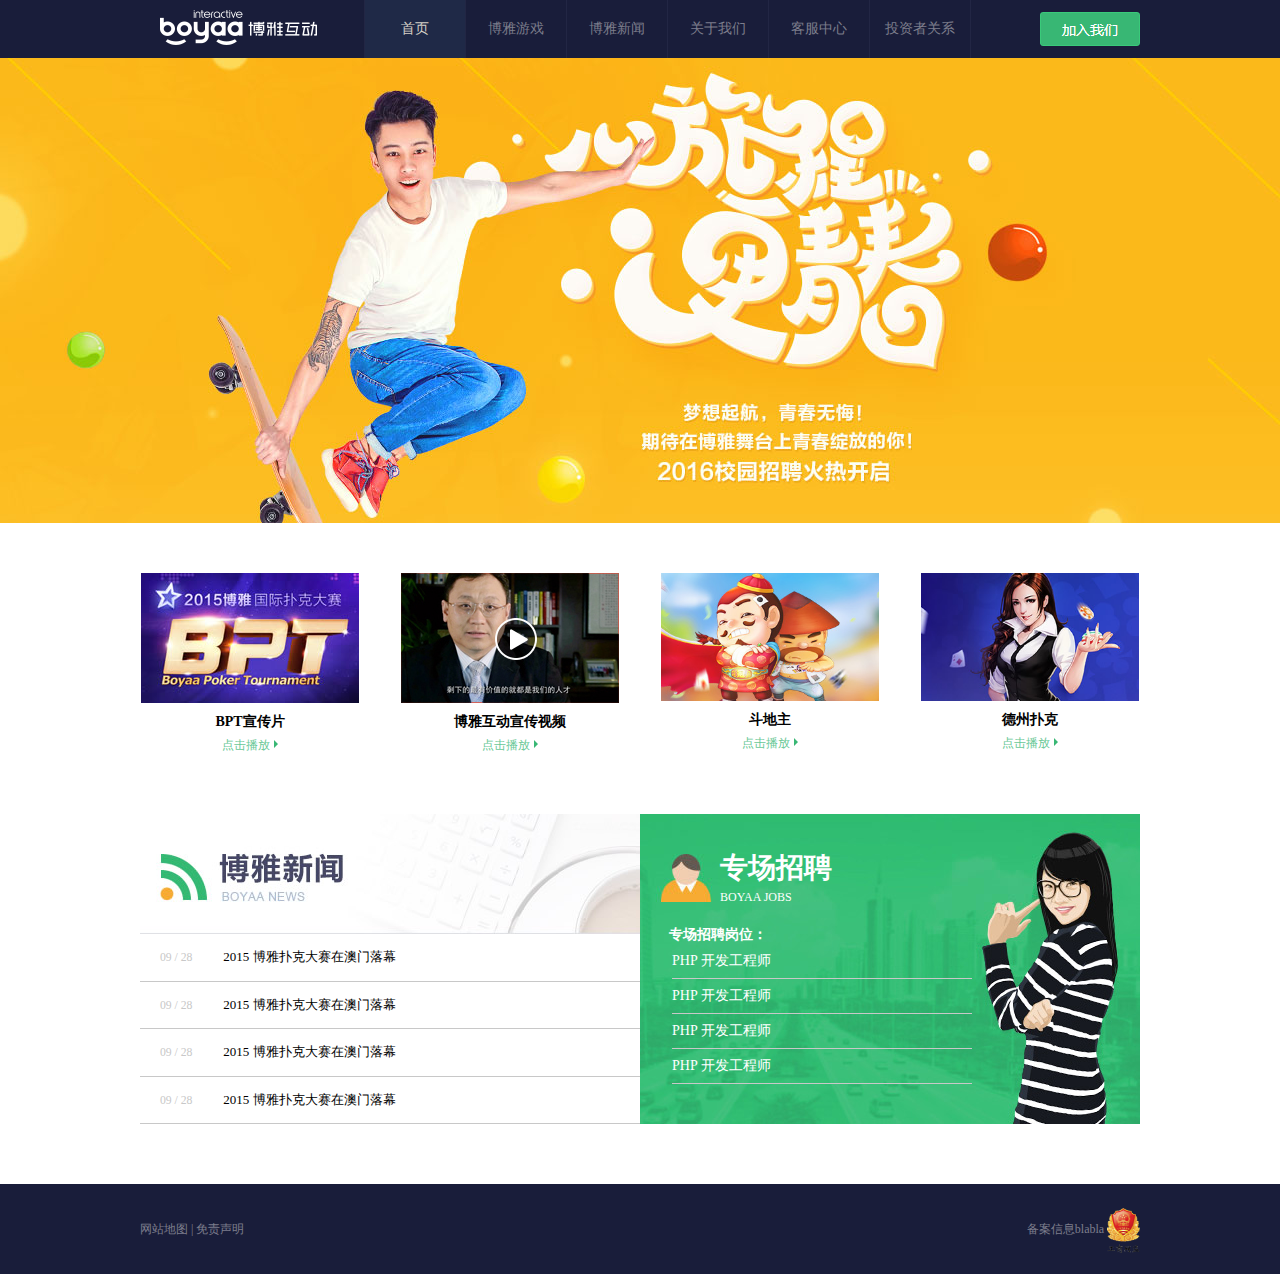
<file: homeworks/博雅首页/index.html>
<!--
           DO WHAT THE FUCK YOU WANT TO PUBLIC LICENSE
                   Version 2, December 2004

Copyright (C) 2016 ntzyz <ntzyz@live.cn>

Everyone is permitted to copy and distribute verbatim or modified
copies of this license document, and changing it is allowed as long
as the name is changed.

           DO WHAT THE FUCK YOU WANT TO PUBLIC LICENSE
  TERMS AND CONDITIONS FOR COPYING, DISTRIBUTION AND MODIFICATION

 0. You just DO WHAT THE FUCK YOU WANT TO.
-->
<!DOCTYPE html>
<html lang="zh-hans">
  <head>
    <meta charset="UTF-8">
    <meta name="viewport" content="width=device-width, initial-scale=1.0">
    <meta http-equiv="X-UA-Compatible" content="ie=edge">
    <link rel="stylesheet" href="./assets/style.css">
    <title>博雅</title>
  </head>
  <body>

    <header>
      <nav class="container flex">
        <div id="logo"></div>
        <ul>
          <li class="active">首页</li>
          <li>博雅游戏</li>
          <li>博雅新闻</li>
          <li>关于我们</li>
          <li>客服中心</li>
          <li>投资者关系</li>
        </ul>
        <div style="flex-grow: 1; flex-shrink: 1;"></div>
        <img src="./assets/jrwm.png" style="width: 100px; height: 34px; margin-top: 12px;"/>
      </nav>
    </header>

    <div class="jumbotron"></div>

    <div class="container">
      <div class="row flex full">
        <div class="col center">
          <img src="./assets/pro1.jpg">
          <h2 class="linktitle">BPT宣传片</h2>
          <div class="link">
            <span>点击播放</span>
            <img src="./assets/sanjiaoxing.png" style="width: 6px; height: 9px;">
          </div>
        </div>
        <div class="col center">
          <img src="./assets/pro2.jpg">
          <h2 class="linktitle">博雅互动宣传视频</h2>
          <div class="link">
            <span>点击播放</span>
            <img src="./assets/sanjiaoxing.png" style="width: 6px; height: 9px;">
          </div>
        </div>
        <div class="col center">
          <img src="./assets/pro3.jpg">
          <h2 class="linktitle">斗地主</h2>
          <div class="link">
            <span>点击播放</span>
            <img src="./assets/sanjiaoxing.png" style="width: 6px; height: 9px;">
          </div>
        </div>
        <div class="col center">
          <img src="./assets/pro4.jpg">
          <h2 class="linktitle">德州扑克</h2>
          <div class="link">
            <span>点击播放</span>
            <img src="./assets/sanjiaoxing.png" style="width: 6px; height: 9px;">
          </div>
        </div>
      </div>
    </div>

    <div class="container">
      <div class="wrapper">
        <div id="left">
          <ul class="news-list">
            <li>
              <span class="date">09 / 28</span>
              <span>2015 博雅扑克大赛在澳门落幕</span>
            </li>
            <li>
              <span class="date">09 / 28</span>
              <span>2015 博雅扑克大赛在澳门落幕</span>
            </li>
            <li>
              <span class="date">09 / 28</span>
              <span>2015 博雅扑克大赛在澳门落幕</span>
            </li>
            <li>
              <span class="date">09 / 28</span>
              <span>2015 博雅扑克大赛在澳门落幕</span>
            </li>
          </ul>
        </div>
        <div id="right">
          <header>
            <h2>专场招聘</h2>
            <span>BOYAA JOBS</span>
          </header>
          <h3>专场招聘岗位：</h3>
          <ul class="offer-list">
            <li>PHP 开发工程师</li>
            <li>PHP 开发工程师</li>
            <li>PHP 开发工程师</li>
            <li>PHP 开发工程师</li>
          </ul>
        </div>
      </div>
    </div>

    <footer>
      <nav class="container flex">
        <div>网站地图 | 免责声明</div>
        <div style="flex-grow: 1; flex-shrink: 1;"></div>
        <div>
          <span>备案信息blabla</span>
          <img src="./assets/govIcon.gif" style="height: 45px; vertical-align: middle;">
        </div>
      </nav>
    </footer>

  </body>
</html>
</file>
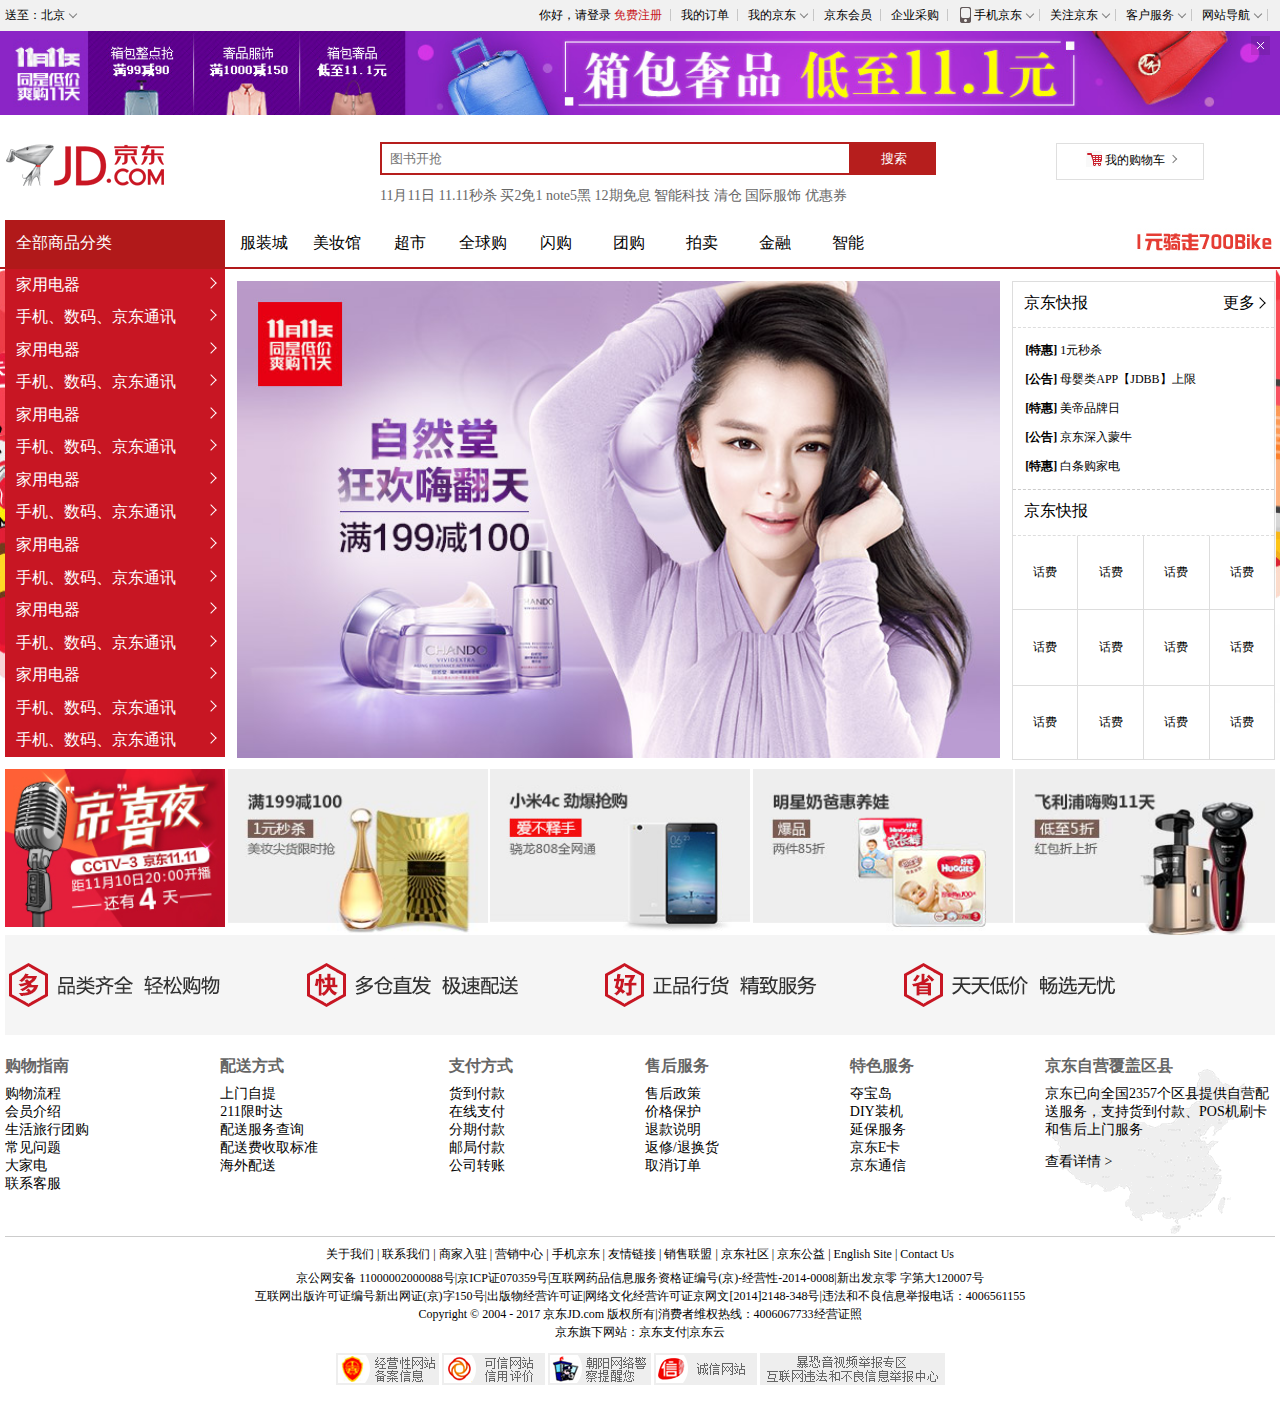
<file: homeworks/山寨京东/index.html>
<!--
           DO WHAT THE FUCK YOU WANT TO PUBLIC LICENSE
                   Version 2, December 2004

Copyright (C) 2016 ntzyz <ntzyz@live.cn>

Everyone is permitted to copy and distribute verbatim or modified
copies of this license document, and changing it is allowed as long
as the name is changed.

           DO WHAT THE FUCK YOU WANT TO PUBLIC LICENSE
  TERMS AND CONDITIONS FOR COPYING, DISTRIBUTION AND MODIFICATION

 0. You just DO WHAT THE FUCK YOU WANT TO.
-->
<!DOCTYPE html>
<html lang="en">
<head>
  <meta charset="UTF-8">
  <meta name="viewport" content="width=device-width, initial-scale=1.0">
  <meta http-equiv="X-UA-Compatible" content="ie=edge">
  <title>Document</title>
  <link rel="stylesheet" href="style.css">
</head>
<body>
  <nav class="user-control">
    <div class="container flex">
      <div>送至：北京 <div class="box-down"></div></div>
      <div class="flex-spring"></div>
      <ul>
        <li>你好，请登录</li>
        <li class="red">免费注册</li>
        <li class="spliter"></li>
        <li>我的订单</li>
        <li class="spliter"></li>
        <li class="nav-item">我的京东 <div class="box-down"></div></li>
        <li class="spliter"></li>
        <li class="nav-item">京东会员</li>
        <li class="spliter"></li>
        <li class="nav-item">企业采购</li>
        <li class="spliter"></li>
        <li class="nav-item"><div class="phone"></div>手机京东 <div class="box-down"></div></li>
        <li class="spliter"></li>
        <li class="nav-item">关注京东 <div class="box-down"></div></li>
        <li class="spliter"></li>
        <li class="nav-item">客户服务 <div class="box-down"></div></li>
        <li class="spliter"></li>
        <li class="nav-item">网站导航 <div class="box-down"></div></li>
        <li class="spliter"></li>
      </ul>
    </div>
  </nav>
  <div class="ad-banner">
    <div class="container relative">
      <button id="ad-close-banner" onclick="this.parentNode.parentNode.remove()"></button>
    </div>
  </div>
  <header>
    <div class="container flex">
      <div id="logo"></div>
      <div id="search">
        <div class="flex search-input">
          <input placeholder="图书开抢"><button>搜索</button>
        </div>
        <ul class="search-recommend">
          <li>11月11日</li>
          <li>11.11秒杀</li>
          <li>买2免1</li>
          <li>note5黑</li>
          <li>12期免息</li>
          <li>智能科技</li>
          <li>清仓</li>
          <li>国际服饰</li>
          <li>优惠券</li>
        </ul>
      </div>
      <div class="chart">
        <div class="chart-img"></div>
        <span>我的购物车</span>
        <div class="box-right"></div>
      </div>
    </div>
  </header>
  <nav class="cate-nav">
    <div class="container">
      <button class="cate-all">全部商品分类</button>
      <ul>
        <li>服装城</li>
        <li>美妆馆</li>
        <li>超市</li>
        <li>全球购</li>
        <li>闪购</li>
        <li>团购</li>
        <li>拍卖</li>
        <li>金融</li>
        <li>智能</li>
      </ul>
      <div class="bike"></div>
    </div>
  </nav>
  <div class="container flex">
    <aside class="cate-opt">
      <ul>
        <li>
          <span>家用电器</span>
          <div class="box-right-2"></div>
        </li>
        <li>
          <span>手机、数码、京东通讯</span>
          <div class="box-right-2"></div>
        </li>
        <li>
          <span>家用电器</span>
          <div class="box-right-2"></div>
        </li>
        <li>
          <span>手机、数码、京东通讯</span>
          <div class="box-right-2"></div>
        </li>
        <li>
          <span>家用电器</span>
          <div class="box-right-2"></div>
        </li>
        <li>
          <span>手机、数码、京东通讯</span>
          <div class="box-right-2"></div>
        </li>
        <li>
          <span>家用电器</span>
          <div class="box-right-2"></div>
        </li>
        <li>
          <span>手机、数码、京东通讯</span>
          <div class="box-right-2"></div>
        </li>
        <li>
          <span>家用电器</span>
          <div class="box-right-2"></div>
        </li>
        <li>
          <span>手机、数码、京东通讯</span>
          <div class="box-right-2"></div>
        </li>
        <li>
          <span>家用电器</span>
          <div class="box-right-2"></div>
        </li>
        <li>
          <span>手机、数码、京东通讯</span>
          <div class="box-right-2"></div>
        </li>
        <li>
          <span>家用电器</span>
          <div class="box-right-2"></div>
        </li>
        <li>
          <span>手机、数码、京东通讯</span>
          <div class="box-right-2"></div>
        </li>
        <li>
          <span>手机、数码、京东通讯</span>
          <div class="box-right-2"></div>
        </li>
      </ul>
    </aside>
    <div class="ad"></div>
    <aside class="news">
      <div class="jd-news">
        <h2>京东快报</h2>
        <div class="right">更多<div class="box-right-3"></div></div>
      </div>
      <div class="news-content">
        <ul>
          <li class="t">1元秒杀</li>
          <li class="g">母婴类APP【JDBB】上限</li>
          <li class="t">美帝品牌日</li>
          <li class="g">京东深入蒙牛</li>
          <li class="t">白条购家电</li>
        </ul>
      </div>
      <div class="jd-news">
        <h2>京东快报</h2>
      </div>
      <table>
        <tr>
          <td>话费</td>
          <td>话费</td>
          <td>话费</td>
          <td>话费</td>
        </tr>
        <tr>
          <td>话费</td>
          <td>话费</td>
          <td>话费</td>
          <td>话费</td>
        </tr>
        <tr>
          <td>话费</td>
          <td>话费</td>
          <td>话费</td>
          <td>话费</td>
        </tr>
      </table>
    </aside>
  </div>
  <div class="container flex space-between ads">
    <img src="./img/night.jpg" class="img-0">
    <img src="./img/1.jpg" class="img-1">
    <img src="./img/2.jpg" class="img-2">
    <img src="./img/3.jpg" class="img-3">
    <img src="./img/4.jpg" class="img-4">
  </div>
  <div class="container flex space-between slogen">
    <img src="./img/slogen1.png">
    <img src="./img/slogen2.png">
    <img src="./img/slogen3.png">
    <img src="./img/slogen4.png">
    <span></span><span></span>
  </div>
  <div class="manual container">
    <ul class="flex top space-between">
      <li>
        <h4>购物指南</h4>
        <ul>
          <li><a href="#">购物流程</a></li>
          <li><a href="#">会员介绍</a></li>
          <li><a href="#">生活旅行团购</a></li>
          <li><a href="#">常见问题</a></li>
          <li><a href="#">大家电</a></li>
          <li><a href="#">联系客服</a></li>
        </ul>
      </li>
      <li>
        <h4>配送方式</h4>
        <ul>
          <li><a href="#">上门自提</a></li>
          <li><a href="#">211限时达</a></li>
          <li><a href="#">配送服务查询</a></li>
          <li><a href="#">配送费收取标准</a></li>
          <li><a href="#">海外配送</a></li>
        </ul>
      </li>
      <li>
        <h4>支付方式</h4>
        <ul>
          <li><a href="#">货到付款</a></li>
          <li><a href="#">在线支付</a></li>
          <li><a href="#">分期付款</a></li>
          <li><a href="#">邮局付款</a></li>
          <li><a href="#">公司转账</a></li>
        </ul>
      </li>
      <li>
        <h4>售后服务</h4>
        <ul>
          <li><a href="#">售后政策</a></li>
          <li><a href="#">价格保护</a></li>
          <li><a href="#">退款说明</a></li>
          <li><a href="#">返修/退换货</a></li>
          <li><a href="#">取消订单</a></li>
        </ul>
      </li>
      <li>
        <h4>特色服务</h4>
        <ul>
          <li><a href="#">夺宝岛</a></li>
          <li><a href="#">DIY装机</a></li>
          <li><a href="#">延保服务</a></li>
          <li><a href="#">京东E卡</a></li>
          <li><a href="#">京东通信</a></li>
        </ul>
      </li>
      <li>
        <div class="map">
          <h4>京东自营覆盖区县</h4>
          <span>京东已向全国2357个区县提供自营配送服务，支持货到付款、POS机刷卡和售后上门服务</span>
          <p><a href="#">查看详情 &gt;</a></p>
        </div>
      </li>
    </ul>
  </div>
  <footer class="container">
    <ul>
        <li><a href="#">关于我们</a></li> |
        <li><a href="#">联系我们</a></li> |
        <li><a href="#">商家入驻</a></li> |
        <li><a href="#">营销中心</a></li> |
        <li><a href="#">手机京东</a></li> |
        <li><a href="#">友情链接</a></li> |
        <li><a href="#">销售联盟</a></li> |
        <li><a href="#">京东社区</a></li> |
        <li><a href="#">京东公益</a></li> |
        <li><a href="#">English Site</a></li> |
        <li style="border-right: 0px;"><a href="#">Contact Us</a></li>
    </ul>
    <p>京公网安备 11000002000088号|京ICP证070359号|互联网药品信息服务资格证编号(京)-经营性-2014-0008|新出发京零 字第大120007号</p>
    <p>互联网出版许可证编号新出网证(京)字150号|出版物经营许可证|网络文化经营许可证京网文[2014]2148-348号|违法和不良信息举报电话：4006561155</p>
    <p>Copyright © 2004 - 2017 京东JD.com 版权所有|消费者维权热线：4006067733经营证照</p>
    <p style="margin-bottom: 1em;">京东旗下网站：京东支付|京东云</p>
    <img src="./img/mess.png">
    <img src="./img/mess2.png">
    <img src="./img/mess3.png">
    <img src="./img/mess4.png">
    <img src="./img/mess5.png">
  </footer>
</body>
</html>
</file>
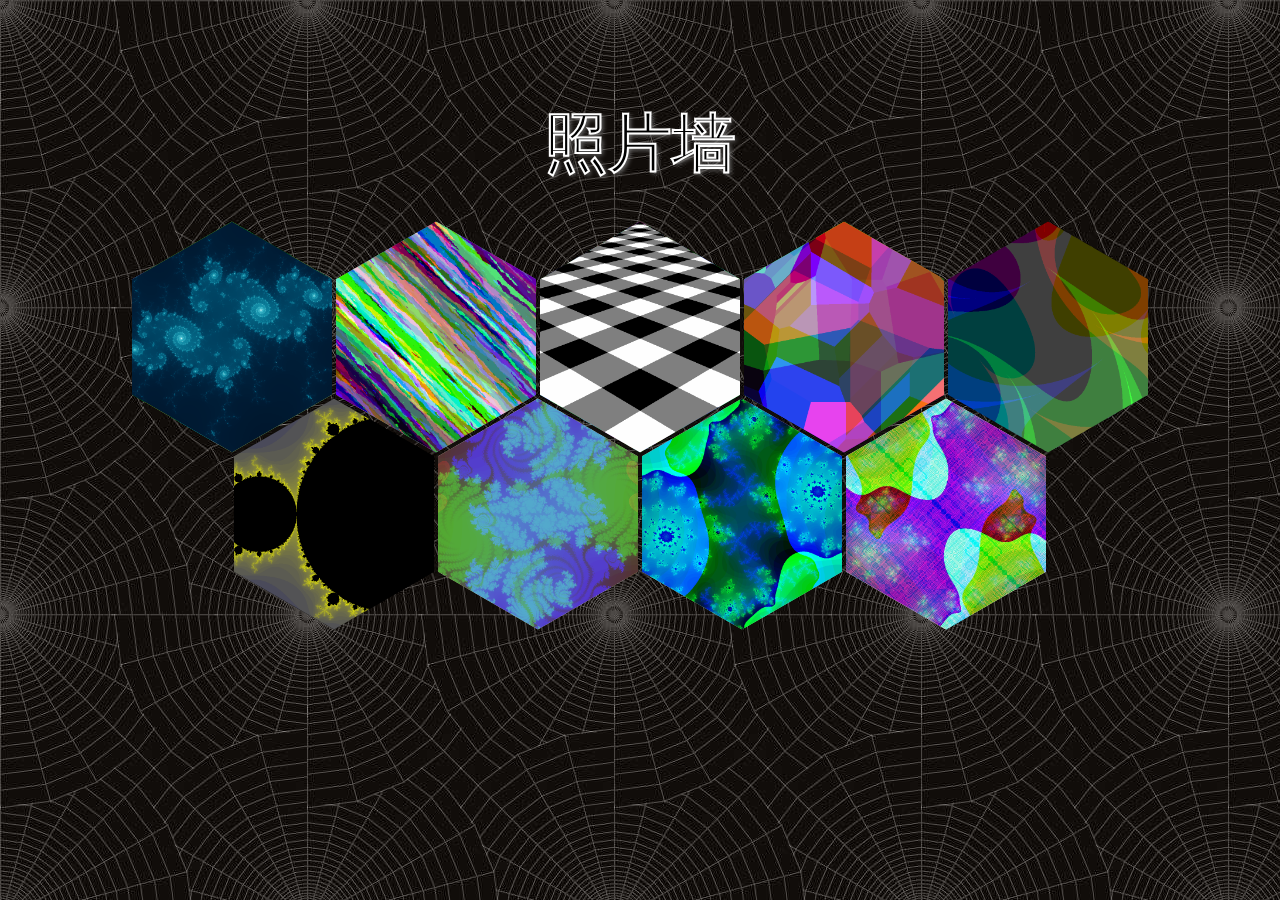
<file: homeworks/照片墙/face.html>
<!--
           DO WHAT THE FUCK YOU WANT TO PUBLIC LICENSE
                   Version 2, December 2004

Copyright (C) 2016 ntzyz <ntzyz@live.cn>

Everyone is permitted to copy and distribute verbatim or modified
copies of this license document, and changing it is allowed as long
as the name is changed.

           DO WHAT THE FUCK YOU WANT TO PUBLIC LICENSE
  TERMS AND CONDITIONS FOR COPYING, DISTRIBUTION AND MODIFICATION

 0. You just DO WHAT THE FUCK YOU WANT TO.
-->
<!DOCTYPE html>
<html lang="en">
<head>
  <meta charset="UTF-8">
  <meta name="viewport" content="width=device-width, initial-scale=1.0">
  <meta http-equiv="X-UA-Compatible" content="ie=edge">
  <title>Document</title>
  <style>
    div.wrapper-1 {
      transform: rotate(0deg);
      overflow: hidden;
      transform: rotate(120deg);
      display: inline-block;
      pointer-events: none;
    }

    div.wrapper-2 {
      transform: rotate(120deg);
      position: relative;
      overflow: hidden;
      pointer-events: none;
    }

    div.content {
      background-image: url(01.png);
      background-size: cover;
      background-position: center;
      width: 200px;
      height: 300px;
      transform: rotate(120deg);
      pointer-events: initial;
    }

    div.box {
      transform-origin: center;
      width: 200px;
      height: 300px;
    }

    .row-2 {
      margin-top: -127px;
      margin-left: 0px;
    }

    .fore, .back {
      position: absolute;
      top: 0;
      left: 0;
      right: 0;
      bottom: 0;
      transition: all ease 0.3s;
    }

    .fore {
      z-index: 2;
    }

    .fore:hover {
      opacity: 0;
    }

    .container {
      text-align: center;
      /*margin-top: -241px;*/
      margin-top: 100px;
    }

    .row-1, .row-2 {
      display: block;
    }

    body {
      background-image: url(bg.jpg);
      overflow: hidden;
    }

    h1 {
      font-weight: normal;
      color: black;
      margin: 0;
      font-size: 4rem;
      text-shadow: 2px 2px 5px grey;
      -webkit-text-stroke: 2px white;
    }

  </style>
</head>
<body>
  <div class="container">
    <h1>照片墙</h1>
    <div class="row-1">
      <div class="wrapper-1 box">
        <div class="wrapper-2 box">
          <div class="content box back" style="background-image: url(11.png)"></div>
          <div class="content box fore" style="background-image: url(01.png)"></div>
        </div>
      </div>
      <div class="wrapper-1 box">
        <div class="wrapper-2 box">
          <div class="content box back" style="background-image: url(12.jpg)"></div>
          <div class="content box fore" style="background-image: url(02.png)"></div>
        </div>
      </div>
      <div class="wrapper-1 box">
        <div class="wrapper-2 box">
          <div class="content box back" style="background-image: url(13.jpg)"></div>
          <div class="content box fore" style="background-image: url(03.png)"></div>
        </div>
      </div>
      <div class="wrapper-1 box">
        <div class="wrapper-2 box">
          <div class="content box back" style="background-image: url(14.png)"></div>
          <div class="content box fore" style="background-image: url(04.png)"></div>
        </div>
      </div>
      <div class="wrapper-1 box">
        <div class="wrapper-2 box">
          <div class="content box back" style="background-image: url(15.png)"></div>
          <div class="content box fore" style="background-image: url(05.png)"></div>
        </div>
      </div>
    </div>
    <div class="row-2">
      <div class="wrapper-1 box">
        <div class="wrapper-2 box">
          <div class="content box back" style="background-image: url(16.png)"></div>
          <div class="content box fore" style="background-image: url(06.png)"></div>
        </div>
      </div>
      <div class="wrapper-1 box">
        <div class="wrapper-2 box">
          <div class="content box back" style="background-image: url(17.png)"></div>
          <div class="content box fore" style="background-image: url(07.png)"></div>
        </div>
      </div>
      <div class="wrapper-1 box">
        <div class="wrapper-2 box">
          <div class="content box back" style="background-image: url(18.png)"></div>
          <div class="content box fore" style="background-image: url(08.png)"></div>
        </div>
      </div>
      <div class="wrapper-1 box">
        <div class="wrapper-2 box">
          <div class="content box back" style="background-image: url(19.png)"></div>
          <div class="content box fore" style="background-image: url(09.jpg)"></div>
        </div>
      </div>
    </div>
  </div>
  <script>
  /*var container = document.querySelector('.container');
    document.body.addEventListener('mousemove', function (e) {
      var style = 'translateX(' + (- e.clientX / window.innerWidth * 50) + 'px) translateY(' + (- e.clientY / window.innerHeight * 50) + 'px)';
      container.style.transform = style;
    });*/
  </script>
</body>
</html>
</file>
<file: homeworks/博雅首页/assets/style.css>
/**
 *            DO WHAT THE FUCK YOU WANT TO PUBLIC LICENSE
 *                    Version 2, December 2004
 * 
 * Copyright (C) 2016 ntzyz <ntzyz@live.cn>
 * 
 * Everyone is permitted to copy and distribute verbatim or modified
 * copies of this license document, and changing it is allowed as long
 * as the name is changed.
 * 
 *            DO WHAT THE FUCK YOU WANT TO PUBLIC LICENSE
 *   TERMS AND CONDITIONS FOR COPYING, DISTRIBUTION AND MODIFICATION
 * 
 *  0. You just DO WHAT THE FUCK YOU WANT TO.
 */
body {
  margin: 0;
  font-family: 'Microsoft Yahei UI';
  overflow-x: hidden;
}

.container {
  max-width: 1000px;
  margin: 0 auto;
}

body > header {
  background-color: rgb(25, 29, 58);
  height: 58px;
  line-height: 58px;
}

.flex {
  display: flex;
}

header ul {
  margin: 0;
  list-style: none;
  display: flex;
}

header ul li {
  display: inline-block;
  color: white;
  font-size: 14px;
  min-width: 100px;
  border-left: 1px solid rgb(34, 38, 68);
  border-right: 1px solid rgb(34, 38, 68);
  text-align: center;
  margin-left: -1px;
  color: rgb(125, 125, 140);
}

header ul li.active {
  background: rgb(31, 41, 71);
  color: rgb(214, 209, 200);
}

#logo {
  background-image: url(./logo.png);
  width: 185px;
  height: 58px;
  display: inline-block;
}

.jumbotron {
  width: 100vw;
  height: 465px;
  background-image: url(./banner.jpg);
  background-position: center;
  background-size: cover;
}

.row .col {
  width: 220px;
}

div.container {
  margin-top: 50px;
  margin-bottom: 60px;
}

.linktitle {
  font-size: 14px;
  margin-top: 6px;
  margin-bottom: 6px;
}

.center {
  text-align: center;
}

.link {
  font-size: 12px;
  color: rgb(104, 200, 150);
}

.col img {
  width: 218px;
}

.full {
  justify-content: space-between;
}

.wrapper {
  position: relative;
  height: 310px;
}

.wrapper #left {
  position: absolute;
  top: 0;
  left: 0;
  right: 50%;
  bottom: 0;
  background-image: url(bynewsbg.jpg);
}

.wrapper #right {
  position: absolute;
  top: 0;
  left: 50%;
  right: 0;
  bottom: 0;
  background-image: url(byhrbg3.jpg);
}

footer {
  background-color: rgb(25, 29, 58);
  height: 90px;
  line-height: 90px;
  font-size: 12px;
  color: rgb(125, 125, 140);
}

.news-list {
  margin: 0;
  padding-top: 120px;
  padding-left: 0px;
  font-size: 13px;
}

.news-list li {
  padding: 0;
  padding-left: 20px;
  display: block;
  height: 46.5px;
  line-height: 46.5px;
  border-bottom: 1px solid rgb(200, 200, 200);
}

.news-list li > span {
  vertical-align: center;
}

.date {
  font-size: 0.9em;
  color: rgb(200, 200, 200);
  display: inline-block;
  width: 60px;
}

#right header {
  margin: 35px 80px 20px;
}

#right header h2 {
  font-size: 28px;
  font-family: "Hiragino Sans GB", "Microsoft YaHei", 宋体, Arial, Tahoma, Helvetica, Geneva, sans-serif;
  color: white;
  margin: 0;
}

#right header span {
  margin: 0;
  font-size: 12px;
  color: white;
}

#right h3 {
  margin: 0;
  color: white;
  font-size: 0.9em;
  padding-left: 2em;
}

.offer-list {
  color: white;
  list-style: none;
  margin: 0;
  padding-left: 2em;
}

.offer-list li {
  border-bottom: solid 1px rgb(200, 200, 200);
  height: 34px;
  line-height: 34px;
  font-size: 14px;
  width: 300px;
}
</file>
<file: homeworks/山寨京东/style.css>
/**
 *            DO WHAT THE FUCK YOU WANT TO PUBLIC LICENSE
 *                    Version 2, December 2004
 * 
 * Copyright (C) 2016 ntzyz <ntzyz@live.cn>
 * 
 * Everyone is permitted to copy and distribute verbatim or modified
 * copies of this license document, and changing it is allowed as long
 * as the name is changed.
 * 
 *            DO WHAT THE FUCK YOU WANT TO PUBLIC LICENSE
 *   TERMS AND CONDITIONS FOR COPYING, DISTRIBUTION AND MODIFICATION
 * 
 *  0. You just DO WHAT THE FUCK YOU WANT TO.
 */
body {
  margin: 0;
  font-family: simsun;
}

.container {
  width: 1270px;
  margin: 0 auto;
}

.flex {
  display: flex;
}

.flex-spring {
  flex-grow: 100;
  flex-shrink: 100;
}

.user-control {
  height: 31px;
  font-size: 12px;
  line-height: 31px;
  background: rgb(241, 241, 241);
}

.box-down {
  border-left: 1px solid grey;
  border-bottom: 1px solid grey;
  transform: translateX(2px) translateY(-2px) rotate(-45deg);
  width: 5px;
  height: 5px;
  display: inline-block;
}

.box-right {
  border-right: 1px solid grey;
  border-bottom: 1px solid grey;
  transform: translateX(2px) translateY(-2px) rotate(-45deg);
  width: 5px;
  height: 5px;
  display: inline-block;
}

ul {
  margin: 0;
  padding: 0;
  list-style: none;
}

li {
  display: inline-block;
}

.user-control li {
  text-align: center;
  height: 31px;
  line-height: 31px; 
}

.user-control li.spliter {
  width: 0;
  height: 12px;
  margin: 0 7px -2px 5px;
  box-sizing: border-box;
  border-left: 1px solid rgb(199, 199, 199);;
}

.red {
  color: rgb(200, 22, 35);
}

.phone {
  display: inline-block;
  width: 16px;
  height: 21px;
  margin-top: -2px;
  vertical-align: middle;
  background-image: url(./img/sprite.png);
}

.ad-banner {
  height: 84px;
  background-image: url(./img/topbanner.jpg);
  background-size: contain;
  background-repeat: no-repeat;
  background-position: center;
  background-color: rgb(139, 37, 198);
}

.relative {
  position: relative;
}

#ad-close-banner {
  position: absolute;
  width: 19px;
  height: 19px;
  top: 5px;
  right: 5px;
  background: url('./img/close.png');
  border: none;
}

#ad-close-banner:hover {
  background-position-y: 19px;
}

#logo {
  background-image: url('./img/logo.png');
  width: 160px;
  height: 60px;
  margin-top: 20px;
}

header {
  height: 105px;
}

.space-between {
  justify-content: space-between;
}

#search {
  margin-left: 215px;
  margin-top: 27px;
}

.search-input {
  height: 33px;
  box-sizing: border-box;
  width: 556px;
}

.search-input > input {
  border: 2px solid rgb(182, 30, 29);
  padding-left: 8px;
  line-height: 29px;
  flex-grow: 1;
}

.search-input > button {
  width: 85px;
  border: none;
  color: white;
  background-color: rgb(182, 30, 29);
}

.search-input > input:focus, .search-input > button:focus {
  outline: none;
}

.search-recommend {
  font-size: 14px;
  margin-top: 12px;
  color: #666;
}

.chart {
  border: solid 1px rgb(223, 223, 223);
  margin-top: 28px;
  margin-left: 120px;
  width: 146px;
  height: 35px;
  font-size: 12px;
  line-height: 33px;
  text-align: center;
}

div.chart-img {
  display: inline-block;
  background-image: url(./img/sprite.png);
  background-position-y: 70px;
  width: 16px;
  height: 21px;
  vertical-align: middle;
}

.cate-nav {
  height: 47px;
  border-bottom: 2px solid rgb(177, 25, 26);
}

.cate-all {
  width: 220px;
  height: 47px;
  background-color: rgb(177, 25, 26);
  border: none;
  text-align: left;
  color: white;
  font-size: 16px;
  padding-left: 0.7em;
}

.cate-nav ul {
  display: inline-block;
}

.cate-nav li {
  min-width: 69px;
  text-align: center;
}

div.bike {
  background-image: url('./img/bike.jpg');
  width: 140px;
  height: 44px;
  float: right;
}

body {
  background-image: url(./img/banner.jpg);
  background-repeat: no-repeat;
  background-position-x: center;
  background-position-y: 270px;
  background-size: 2018px;
}

.cate-opt {
  width: 220px;
  height: 488px;
  background-color: rgb(200, 22, 35);
}

.cate-opt ul {
  display: flex;
  height: 488px;
  flex-direction: column;
  justify-content: space-around;
}

.cate-opt li {
  display: block;
  color: white;
  padding-left: 0.7em;
}


.box-right-2 {
  border-right: 1px solid white;
  border-bottom: 1px solid white;
  transform: translateX(-10px) translateY(4px) rotate(-45deg);
  width: 7px;
  height: 7px;
  float: right;
}

.box-right-3 {
  border-right: 1px solid black;
  border-bottom: 1px solid black;
  transform: translateX(1px) translateY(-1px) rotate(-45deg);
  width: 7px;
  height: 7px;
  display: inline-block;
}

.ad {
  width: 764px;
  height: 477px;
  margin-left: 12px;
  margin-top: 12px;
  background-image: url('./img/slider1.jpg');
  background-size: cover;
  position: relative;
}

.news {
  width: 261px;
  margin-left: 12px;
  margin-top: 12px;
  height: 477px;
  border: 1px solid #ddd;
}

.jd-news, .jd-life {
  border-bottom: 1px dashed #ddd;
  height: 45px;
}

.jd-news > *, .jd-life > * {
  display: inline-block;
  font-size: 16px;
}

.jd-news > h2 , .jd-life > h2 {
  font-family: Microsoft Yahei UI;
  font-weight: normal;
  margin: 0;
  padding: 11px 0 0 11px;
}

.jd-news > div {
  margin: 0;
  padding-right: 11px;
  padding-top: 11px;
}

.right {
  float: right;
}

.news-content {
  padding: 8px 12px;
  border-bottom: 1px dashed #ccc;
}

.news-content li {
  display: list-item;
  font-size: 12px;
  line-height: 29px;
}

.news-content li.t::before {
  content: '[特惠] ';
  font-weight: bold;
}

.news-content li.g::before {
  content: '[公告] ';
  font-weight: bold;
}

.news table {
  width: 100%;
  height: 223px;
  border-spacing: 0;
  border-collapse: collapse;
  font-size: 12px;
  text-align: center;
}

td:not(:last-child) {
  border-right: 1px solid #ddd;
}

tr:not(:last-child) > td {
  border-bottom: 1px solid #ddd;
}

.img-0 {
  width: 220px;
  height: 158px;
  flex-shrink: 0;
  flex-grow: 0;
}

.img-1, .img-2, .img-3, .img-4 {
  width: 260px;
  height: 166px;
}

.ads {
  margin-top: 9px;
}

.slogen {
  height: 100px;
  background-color: rgb(245, 245, 245);
}

.slogen > img {
  width: 220px;
  height: 54px;
  margin-top: 23px;
}

.top > li {
  vertical-align: top;
}

.top > li li {
  display: list-item;
}

.manual {
  font-size: 14px;
}

.manual h4 {
  font-size: initial;
  color: #666;
  margin-bottom: 0.5em;
}

div.map {
  width: 230px;
  height: 180px;
  background-image: url('./img/china.png');
  background-position-y: 180px;
}

footer {
  font-size: 12px;
  line-height: 18px;
  text-align: center;
}

footer p, footer ul {
  margin: 0;
}

footer ul {
  margin-bottom: 0.5em;
}

footer {
  border-top: 1px solid #ccc;
  margin-top: 5px;
  padding-top: 8px;
  padding-bottom: 20px;
}

a:link, a:active, a:visited, a:hover {
  color: inherit;
  text-decoration: inherit;
}
</file>
